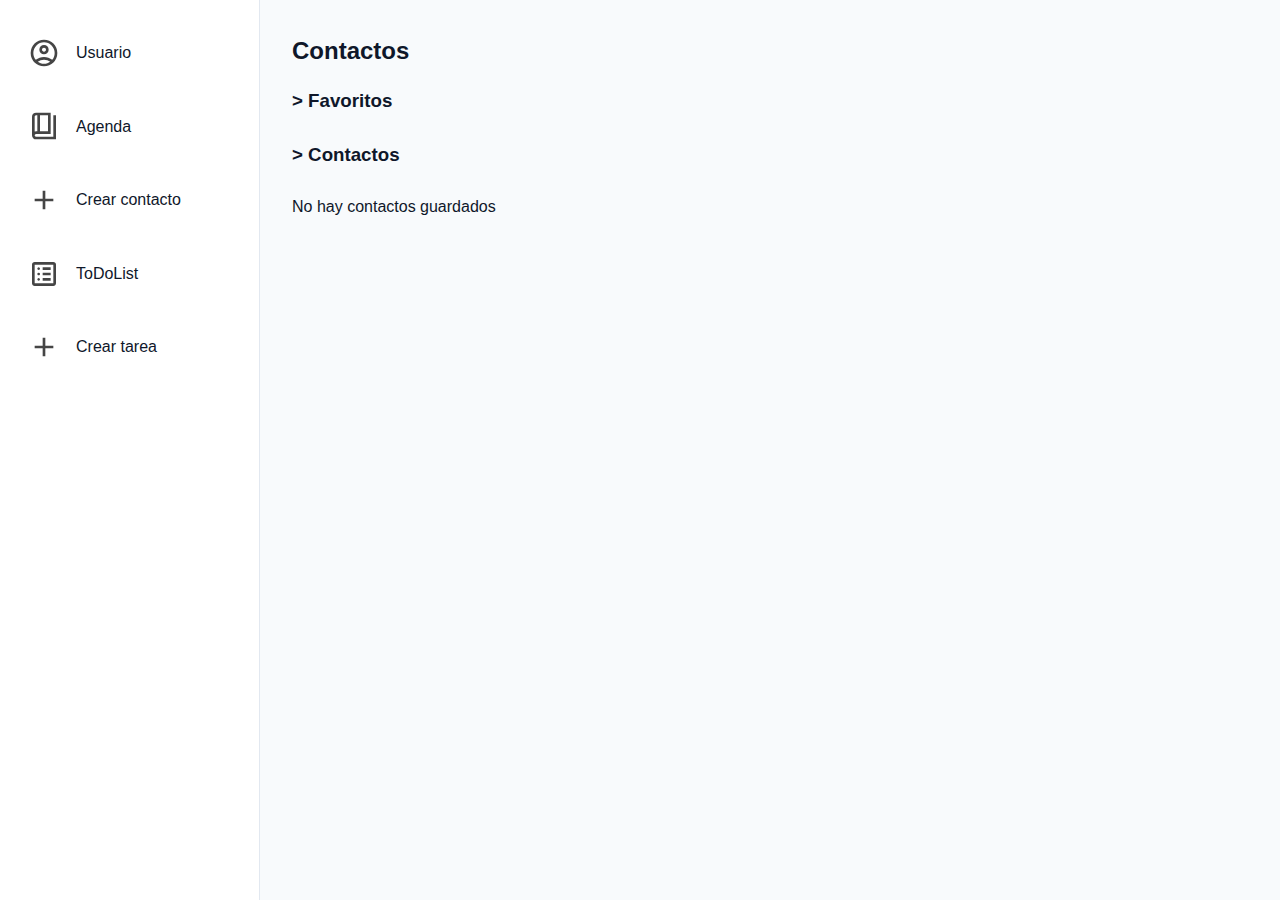
<file: src/app.html>
<!DOCTYPE html>
<html lang="es">
<head>
    <meta charset="UTF-8">
    <meta name="viewport" content="width=device-width, initial-scale=1.0">
    <title>Document</title>
    <link rel="stylesheet" href="app.css">
    <link rel="stylesheet" href="components/common/button/button.css">
    <link rel="stylesheet" href="components/common/itemContacto/itemContacto.css">
    <link rel="stylesheet" href="components/sections/Contactos/contactos.css">
    <link rel="stylesheet" href="components/sections/NuevoContacto/nuevoContacto.css">
    <link rel="stylesheet" href="components/common/itemTarea/itemTarea.css">
    <link rel="stylesheet" href="components/sections/Tareas/tareas.css">
    <link rel="stylesheet" href="components/sections/NuevaTarea/nuevaTarea.css">
</head>
<body>
    <main id="app">
        <nav id="nav"></nav>
        <section id="container"></section>
    </main>
    <script src="app.js" type="module"></script>
</body>
</html>
</file>
<file: src/app.css>
* {
    margin: 0;
    padding: 0;
    box-sizing: border-box;
}

:root {
    --primary: #2563eb;
    --primary-hover: #1d4ed8;
    --background: #f8fafc;
    --surface: #ffffff;
    --text: #0f172a;
    --text-secondary: #64748b;
    --border: #e2e8f0;
    --success: #10b981;
    --danger: #ef4444;
    --shadow: rgba(15, 23, 42, 0.04);
}

body {
    font-family: -apple-system, BlinkMacSystemFont, 'Segoe UI', Roboto, sans-serif;
    background: var(--background);
    color: var(--text);
    min-height: 100vh;
    line-height: 1.6;
}

#app {
    display: flex;
    min-height: 100vh;
}

#nav {
    width: 260px;
    background: var(--surface);
    padding: 1.5rem 0.75rem;
    border-right: 1px solid var(--border);
    display: flex;
    flex-direction: column;
    gap: 0.25rem;
}

#container {
    flex: 1;
    padding: 2rem;
    overflow-y: auto;
}

::-webkit-scrollbar {
    width: 8px;
}

::-webkit-scrollbar-track {
    background: transparent;
}

::-webkit-scrollbar-thumb {
    background: var(--border);
    border-radius: 4px;
}

::-webkit-scrollbar-thumb:hover {
    background: var(--text-secondary);
}

@media (max-width: 768px) {
    #app {
        flex-direction: column;
    }

    #nav {
        width: 100%;
        flex-direction: row;
        overflow-x: auto;
        padding: 1rem;
        border-right: none;
        border-bottom: 1px solid var(--border);
    }

    #container {
        padding: 1rem;
    }
}
</file>
<file: src/components/common/button/button.css>
#nav {
    display: flex;
    flex-direction: column;
    gap: 1rem;
}

/* Botón */
#nav > div {
    display: flex;
    align-items: center;
    gap: 1rem;

    padding: 0.8rem 1rem;
    border-radius: 1rem;

    cursor: pointer;
    transition: background-color 0.2s ease;
}

/* Hover */
#nav > div:hover {
    background-color: #544b88;
}

/* Contenedor imagen */
.button-image {
    width: 32px;
    height: 32px;

    display: flex;
    align-items: center;
    justify-content: center;
}

/* Icono */
.button-image img {
    width: 100%;
    height: 100%;
    object-fit: contain;
}

/* Texto */
.button-text {
    font-size: 1rem;
    font-weight: 500;
}
</file>
<file: src/components/common/itemContacto/itemContacto.css>
.item-contacto {
    background: var(--surface);
    border: 1px solid var(--border);
    border-radius: 0.75rem;
    padding: 1.25rem;
    width: 80%;

    display: flex;
    flex-direction: column;
    align-items: center;
    gap: 0.5rem;

    text-align: center;

    transition: border-color 0.2s ease,
        box-shadow 0.2s ease,
        transform 0.2s ease;
}

.item-contacto:hover {
    border-color: var(--primary);
    box-shadow: 0 4px 12px var(--shadow);
}

.foto-contacto {
    width: 60px;  
    height: 60px;
    opacity: 0.8;
    margin-bottom: 0.25rem;
}

.item-contacto p {
    margin: 0;
    font-size: 0.95rem;
    color: var(--text);
}

.item-contacto p:first-of-type {
    font-weight: 600;
}

.item-contacto p:last-of-type {
    font-size: 0.85rem;
    color: var(--text-muted);
}

.item-contacto-botones {
    display: flex;
    gap: 0.5rem;
    justify-content: center;
    margin-top: 0.5rem;
}

.icono-boton {
    width: 10px;
    height: 10px;
    object-fit: contain;
    cursor: pointer;
    transition: transform 0.2s ease;
}

.icono-boton:hover {
    opacity: 0.8;
}
</file>
<file: src/components/sections/Contactos/contactos.css>
.contactos {
    display: flex;
    flex-direction: column;
    gap: 1rem;
}

.contactos-grid,
.favoritos {
    display: grid;
    grid-template-columns: repeat(4, 1fr);
    gap: 0.5rem;
}

.contactos h3 {
    margin-bottom: 0.5rem;
}

@media (max-width: 1200px) {
    .contactos {
        grid-template-columns: repeat(3, 1fr);
    }
}

@media (max-width: 900px) {
    .contactos {
        grid-template-columns: repeat( 3, 1fr);
    }
}

@media (max-width: 600px) {
    .contactos-grid {
        grid-template-columns: repeat(2, 1fr);
    }
}

@media (max-width: 400px) {
    .contactos-grid {
        grid-template-columns: 1fr;
    }
}
</file>
<file: src/components/sections/NuevoContacto/nuevoContacto.css>
.nuevo-contacto {
    width: 300px;
    margin: 100px auto;
    padding: 25px;
    display: flex;
    flex-direction: column;
    gap: 15px;

    background: #ffffff;
    border-radius: 10px;
    box-shadow: 0 10px 25px rgba(0, 0, 0, 0.1);
    font-family: Arial, sans-serif;
}

/* Título */
.nuevo-contacto h2 {
    text-align: center;
    margin-bottom: 10px;
    color: #333;
}

/* Formulario */
.nuevo-contacto form {
    display: flex;
    flex-direction: column;
    gap: 15px;
}

/* Inputs */
.nuevo-contacto input {
    padding: 10px;
    font-size: 14px;
    border: 1px solid #ccc;
    border-radius: 5px;
}

.nuevo-contacto input:focus {
    outline: none;
    border-color: #007bff;
}

/* Botón */
.nuevo-contacto button {
    padding: 10px;
    font-size: 15px;
    border: none;
    border-radius: 5px;
    background-color: #007bff;
    color: white;
    cursor: pointer;
    transition: background 0.3s;
}

.nuevo-contacto button:hover {
    background-color: #0056b3;
}
</file>
<file: src/components/common/itemTarea/itemTarea.css>
.item-tarea {
    background: var(--surface);
    border: 1px solid var(--border);
    border-radius: 0.75rem;
    padding: 1rem;
    width: 100%;
    display: grid;
    grid-template-columns: auto 2fr 2fr auto auto;
    gap: 1rem;
    align-items: center;
    transition: all 0.3s ease;
}

.item-tarea:hover {
    border-color: var(--primary);
}

.item-tarea img.icono-tarea {
    height: 30px;
    width: 30px;
    opacity: 0.8;
    border-radius: 50%;
}

.item-tarea .titulo-tarea {
    font-weight: 600;
    font-size: 1rem;
    color: var(--text-primary);
}

.item-tarea .prioridad-tarea {
    font-size: 0.875rem;
    font-weight: 500;
    text-transform: capitalize;
}

.item-tarea .fecha-tarea {
    font-size: 0.875rem;
    color: #7f8c8d;
    text-align: right;
}

.item-tarea .item-tarea-botones {
    display: flex;
    gap: 0.5rem;
}

.item-tarea .item-tarea-botones img {
    height: 20px;
    width: 20px;
    cursor: pointer;
    opacity: 0.7;
    transition: all 0.2s ease;
}

.item-tarea .item-tarea-botones img:hover {
    opacity: 1;
    transform: scale(1.1);
}

.item-contacto-botones {
    display: flex;
    gap: 0.5rem;
    justify-content: center;
    margin-top: 0.5rem;
}

.icono-boton {
    width: 22px;
    height: 22px;
    object-fit: contain;
    cursor: pointer;
    transition: transform 0.2s ease;
}

.icono-boton:hover {
    opacity: 0.8;
}
</file>
<file: src/components/sections/Tareas/tareas.css>
.tareas {
    width: 100%;
    display: flex;
    flex-direction: column;
    gap: 0.75rem;
}
</file>
<file: src/components/sections/NuevaTarea/nuevaTarea.css>
.nueva-tarea {
    max-width: 480px;
    margin: 0 auto;
    background: var(--surface);
    padding: 2rem;
    border-radius: 12px;
    border: 1px solid var(--border);
    box-shadow: 0 10px 30px var(--shadow);
}

.nueva-tarea h2 {
    font-size: 1.5rem;
    font-weight: 600;
    margin-bottom: 1.5rem;
    color: var(--text);
}

.nueva-tarea form {
    display: flex;
    flex-direction: column;
    gap: 1rem;
}

.nueva-tarea input {
    padding: 0.75rem 0.9rem;
    border-radius: 8px;
    border: 1px solid var(--border);
    font-size: 0.95rem;
    background: var(--background);
    color: var(--text);
    outline: none;
    transition: all 0.2s ease;
}

.nueva-tarea input::placeholder {
    color: var(--text-secondary);
}

.nueva-tarea input:focus {
    border-color: var(--primary);
    box-shadow: 0 0 0 3px rgba(37, 99, 235, 0.15);
    background: var(--surface);
}

.nueva-tarea button {
    margin-top: 0.5rem;
    padding: 0.75rem;
    border-radius: 8px;
    border: none;
    background: var(--primary);
    color: #fff;
    font-size: 0.95rem;
    font-weight: 500;
    cursor: pointer;
    transition: background 0.2s ease, transform 0.1s ease;
}

.nueva-tarea button:hover {
    background: var(--primary-hover);
}

.nueva-tarea button:active {
    transform: scale(0.98);
}
</file>
